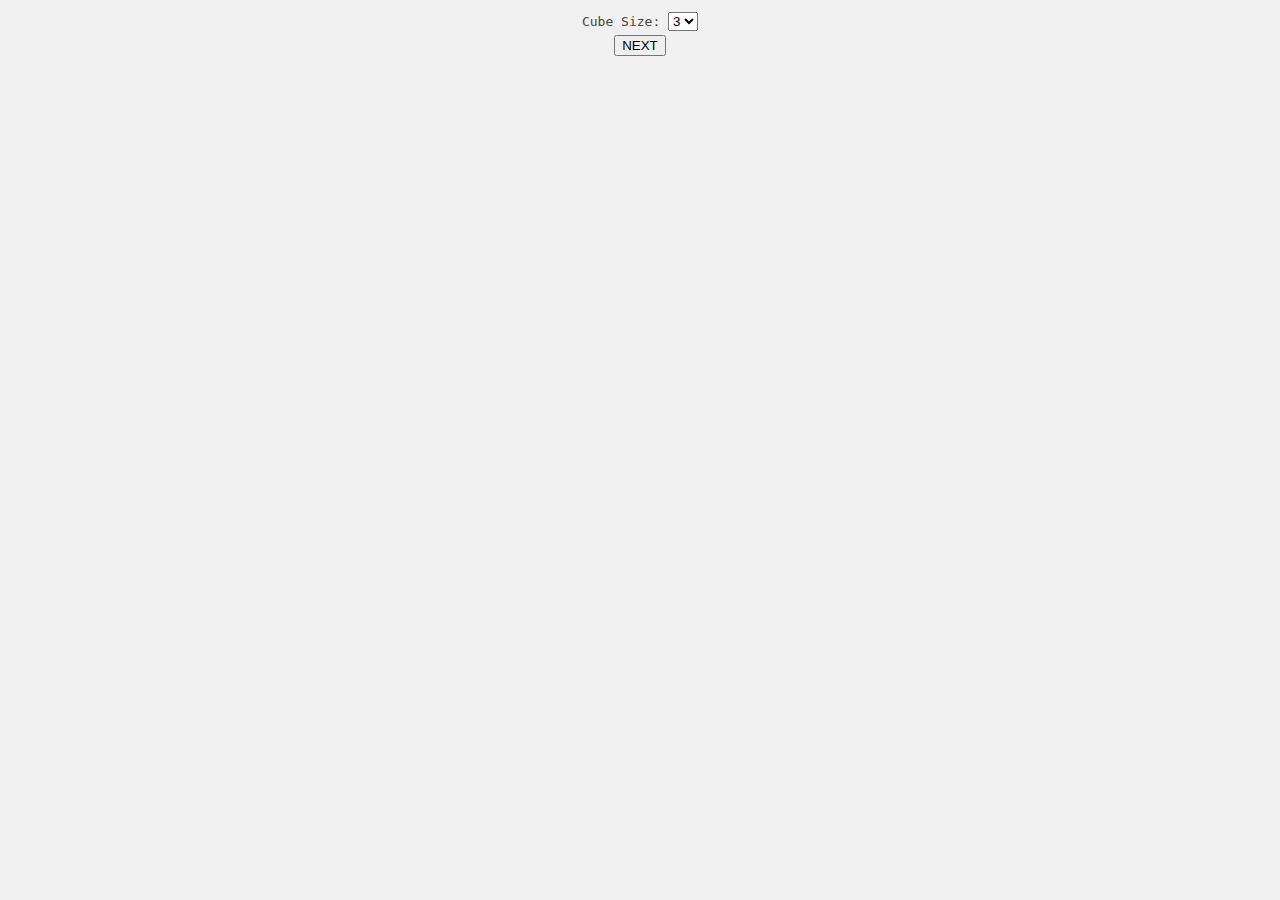
<file: index.html>
<!DOCTYPE html>
<html lang="en">
	<head>
		<title>Cube Tetris - ducbaovn</title>
		<meta charset="utf-8">
		<meta name="viewport" content="width=device-width, user-scalable=no, minimum-scale=1.0, maximum-scale=1.0">
		<link type="text/css" rel="stylesheet" href="main.css">
		<style>
			body {
				background-color: #f0f0f0;
				color: #444;
			}
			a {
				color: #08f;
			}
		</style>
	</head>
	<body>
		<div id="info">
      <label for="cubeSize">Cube Size:</label>
      <select id="cubeSize">
        <option value=3>3</option>
        <option value=4>4</option>
        <option value=5>5</option>
        <option value=6>6</option>
      </select><br>
      <button type="button" id="submitSize">Next</button>
    </div>
    <div id="input" style="display: none;">
      <select id="index">
          <option>Piece 1</option>
      </select>
      <button type="button" id="submit">Submit</button><br>
      <strong>click</strong>: add point, <strong>shift + click</strong>: remove point<br>
      <button type="button" id="finish">Solve</button><br>
    </div>
    <div id="loading" style="display: none;">
      <img src="images/loading-343-460469.png" style="width:30px;height:30px;">
    </div>
    <div id="solution" style="display: none;">
      <button type="button" id="back" style="margin-right: 50pt;">Back</button><button type="button" id="next">Next</button><br>
    </div>
		<script type="module">

			import * as THREE from './libs/three.module.js';
      import Point from './components/point.js';
      import Piece from './components/piece.js';
      import CubeTetris from './components/cube_tetris.js';

			var camera, scene, renderer;
			var plane;
			var mouse, raycaster, isShiftDown = false;

			var rollOverMesh, rollOverMaterial;

      var pieces = [];
      var pieceColor = Math.random() * 0xffffff;
      var objects = [];
      const indexSelect = document.getElementById("index");
      const cubeSizeSelect = document.getElementById("cubeSize");
      const inputBtn = document.getElementById("input");
      const submitSizeBtn = document.getElementById("submitSize");
      const infoDiv = document.getElementById("info");
      const inputDiv = document.getElementById("input");
      const loadingDiv = document.getElementById("loading");
      const solutionDiv = document.getElementById("solution");
      const submitBtn = document.getElementById("submit");
      const finishBtn = document.getElementById("finish");
      const backBtn = document.getElementById("back");
      const nextBtn = document.getElementById("next");
      var currentIndex = indexSelect.selectedIndex;
      var cubeSize = parseInt(cubeSizeSelect.value);

      inputDiv.style.display = 'none';
      loadingDiv.style.display = 'none';
      solutionDiv.style.display = 'none';
      submitSizeBtn.addEventListener("mousedown", function(e) {
        infoDiv.style.display = 'none';
        inputDiv.style.display = 'block';
        cubeSize = parseInt(cubeSizeSelect.value);
        init();
        render();
      });
      indexSelect.addEventListener("change", function() {
        const voxels = objects.splice(1)
        voxels.forEach(voxel => {
          scene.remove(voxel);
        })
        currentIndex = indexSelect.selectedIndex;
        const piece = pieces[currentIndex];
        if (piece != null) {
          pieceColor = piece.graphicColor;
          piece.points.forEach(point => {
            const voxel = point.toThree(pieces[currentIndex].graphicColor);
            scene.add(voxel);
            objects.push(voxel);
          })
          render();
        } else {
          pieceColor = Math.random() * 0xffffff;
        }
      });
			function init() {

				camera = new THREE.PerspectiveCamera( 45, window.innerWidth / window.innerHeight, 1, 10000 );
				camera.position.set( 500, 800, 1300 );
				camera.lookAt( 0, 0, 0 );

				scene = new THREE.Scene();
				scene.background = new THREE.Color( 0xf0f0f0 );

				// roll-over helpers

				var rollOverGeo = new THREE.BoxBufferGeometry( 50, 50, 50 );
				rollOverMaterial = new THREE.MeshBasicMaterial( { color: 0xff0000, opacity: 0.5, transparent: true } );
				rollOverMesh = new THREE.Mesh( rollOverGeo, rollOverMaterial );
				scene.add( rollOverMesh );

				// cubes

				// grid

				var gridHelper = new THREE.GridHelper( 1000, 20 );
				scene.add( gridHelper );

				//

				raycaster = new THREE.Raycaster();
				mouse = new THREE.Vector2();

				var geometry = new THREE.PlaneBufferGeometry( 1000, 1000 );
				geometry.rotateX( - Math.PI / 2 );

				plane = new THREE.Mesh( geometry, new THREE.MeshBasicMaterial( { visible: false } ) );
				scene.add( plane );

				objects.push( plane );

				// lights

				var ambientLight = new THREE.AmbientLight( 0x606060 );
				scene.add( ambientLight );

				var directionalLight = new THREE.DirectionalLight( 0xffffff );
				directionalLight.position.set( 1, 0.75, 0.5 ).normalize();
				scene.add( directionalLight );

				renderer = new THREE.WebGLRenderer( { antialias: true } );
				renderer.setPixelRatio( window.devicePixelRatio );
				renderer.setSize( window.innerWidth, window.innerHeight );
				document.body.appendChild( renderer.domElement );

				document.addEventListener( 'mousemove', onDocumentMouseMove, false );
				renderer.domElement.addEventListener( 'mousedown', onDocumentMouseDown, false );
				document.addEventListener( 'keydown', onDocumentKeyDown, false );
				document.addEventListener( 'keyup', onDocumentKeyUp, false );
        submitBtn.addEventListener("mousedown", onAddMouseDown, false);
        finishBtn.addEventListener("mousedown", onFinishMouseDown, false);

				//

				window.addEventListener( 'resize', onWindowResize, false );

			}

			function onWindowResize() {

				camera.aspect = window.innerWidth / window.innerHeight;
				camera.updateProjectionMatrix();

				renderer.setSize( window.innerWidth, window.innerHeight );

			}

			function onDocumentMouseMove( event ) {

				event.preventDefault();

				mouse.set( ( event.clientX / window.innerWidth ) * 2 - 1, - ( event.clientY / window.innerHeight ) * 2 + 1 );

				raycaster.setFromCamera( mouse, camera );

				var intersects = raycaster.intersectObjects( objects );

				if ( intersects.length > 0 ) {

					var intersect = intersects[ 0 ];

					rollOverMesh.position.copy( intersect.point ).add( intersect.face.normal );
					rollOverMesh.position.divideScalar( 50 ).floor().multiplyScalar( 50 ).addScalar( 25 );
          console.log((rollOverMesh.position.x - 25)/50, (rollOverMesh.position.y - 25)/50, (rollOverMesh.position.z - 25)/50);

				}

				render();

			}

			function onDocumentMouseDown( event ) {

				event.preventDefault();

				mouse.set( ( event.clientX / window.innerWidth ) * 2 - 1, - ( event.clientY / window.innerHeight ) * 2 + 1 );

				raycaster.setFromCamera( mouse, camera );

				var intersects = raycaster.intersectObjects( objects );

				if ( intersects.length > 0 ) {

					var intersect = intersects[ 0 ];

					// delete cube

					if ( isShiftDown ) {

						if ( intersect.object !== plane ) {

							scene.remove( intersect.object );

							objects.splice( objects.indexOf( intersect.object ), 1 );

						}

						// create cube

					} else {
            var cubeGeo = new THREE.BoxBufferGeometry( 50, 50, 50 );
				    var cubeMaterial = new THREE.MeshLambertMaterial( { color: pieceColor, map: new THREE.TextureLoader().load( './images/square-outline-textured.png' ) } );
						var voxel = new THREE.Mesh( cubeGeo, cubeMaterial );
						voxel.position.copy( intersect.point ).add( intersect.face.normal );
						voxel.position.divideScalar( 50 ).floor().multiplyScalar( 50 ).addScalar( 25 );
            scene.add( voxel );
            objects.push( voxel );
					}

					render();

				}

			}

			function onDocumentKeyDown( event ) {

				switch ( event.keyCode ) {

					case 16: isShiftDown = true; break;

				}

			}

			function onDocumentKeyUp( event ) {

				switch ( event.keyCode ) {

					case 16: isShiftDown = false; break;

				}

			}

      function onAddMouseDown(event) {
        const voxels = objects.splice(1)
        const points = []
        voxels.forEach(voxel => {
          scene.remove(voxel);
          points.push(Point.fromThree(voxel));
        })
        const isUpdate = pieces[currentIndex] != null
        pieces[currentIndex] = new Piece(points, pieceColor);
        if (!isUpdate) {
          const option = document.createElement("OPTION");
          option.text = "Piece " + (currentIndex + 2);
          indexSelect.options.add(option)
          pieceColor = Math.random() * 0xffffff;
          indexSelect.selectedIndex = ++currentIndex;
        }
        render();
      }

      function onFinishMouseDown(event) {
        inputDiv.style.display = 'none'
        loadingDiv.style.display = 'block'
        setTimeout(async () => {
          const cubeTetris = new CubeTetris(cubeSize, pieces);
          await cubeTetris.solve()
          loadingDiv.style.display = 'none'
          if (cubeTetris.solution.pieces.length === 0) {
            inputDiv.style.display = 'block';
            alert("No Solution")
          } else {
            solutionDiv.style.display = 'block';
            currentIndex = 0;
            const items = cubeTetris.solution.pieces.map(piece => piece.toThree())
            backBtn.addEventListener("mousedown", () => {
              if (currentIndex > 0) {
                scene.remove(items[currentIndex--]);
                render();
              }
            }, false);
            nextBtn.addEventListener("mousedown", () => {
              if (currentIndex < cubeTetris.solution.pieces.length - 1) {
                scene.add(items[++currentIndex])
                render();
              }
            }, false);
            scene.add(items[currentIndex])
            render();
          }
        }, 0)
      }

			function render() {

				renderer.render( scene, camera );

			}

		</script>
	</body>
</html>
</file>
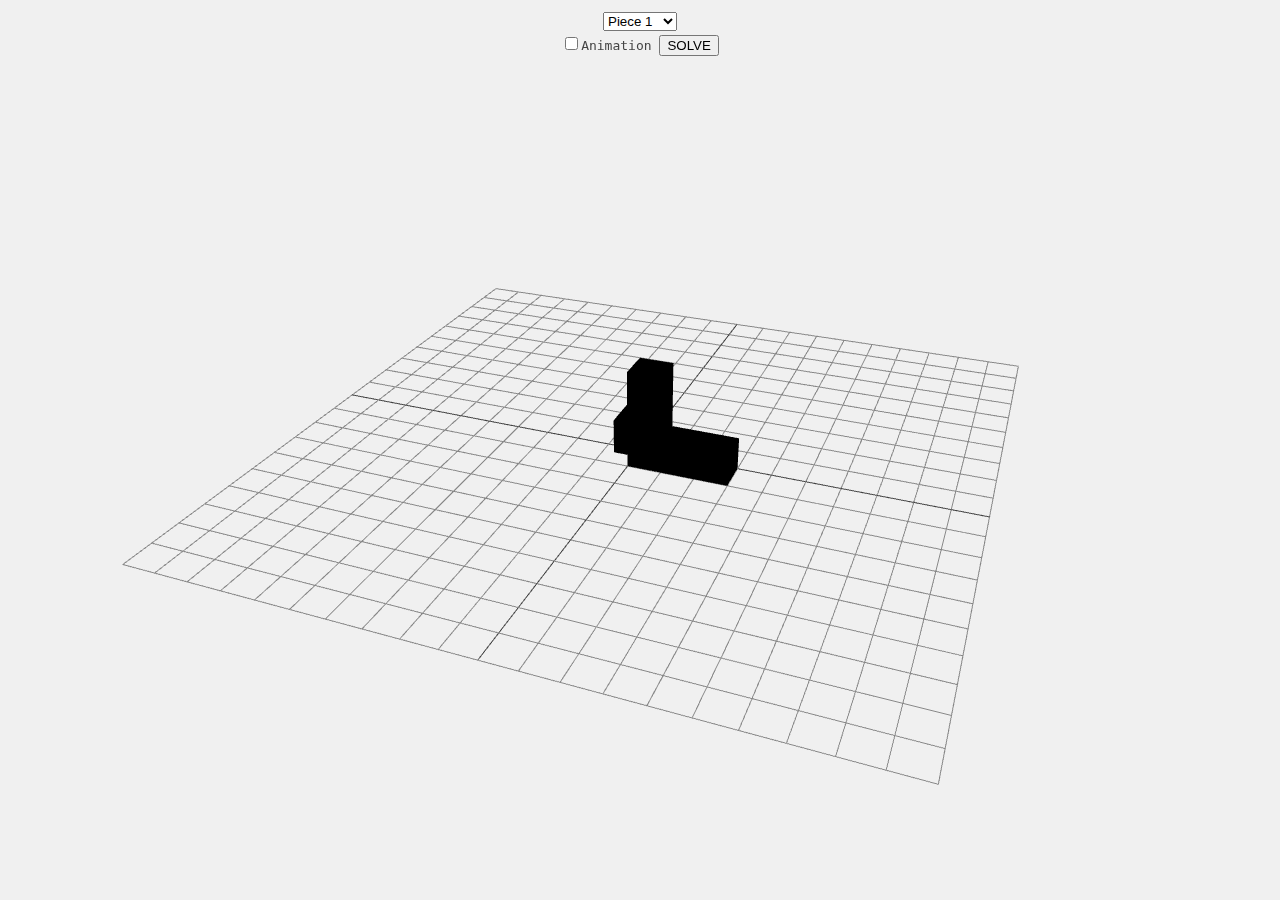
<file: example.html>
<!DOCTYPE html>
<html lang="en">
	<head>
		<title>Cube Tetris - ducbaovn</title>
		<meta charset="utf-8">
		<meta name="viewport" content="width=device-width, user-scalable=no, minimum-scale=1.0, maximum-scale=1.0">
		<link type="text/css" rel="stylesheet" href="main.css">
		<style>
			body {
				background-color: #f0f0f0;
				color: #444;
			}
			a {
				color: #08f;
			}
		</style>
	</head>
	<body>
		<div id="info">
      <select id="index">
        <option>Piece 1</option>
        <option>Piece 2</option>
        <option>Piece 3</option>
        <option>Piece 4</option>
        <option>Piece 5</option>
        <option>Piece 6</option>
        <option>Piece 7</option>
        <option>Piece 8</option>
        <option>Piece 9</option>
        <option>Piece 10</option>
      </select><br>
      <input type="checkbox" id="animation"><label for="animation">Animation</label>
      <button type="button" id="solve">Solve</button>
    </div>
    <div id="loading" style="display: none;">
      <img src="images/loading-343-460469.png" style="width:30px;height:30px;">
    </div>
    <div id="solution" style="display: none">
      <button type="button" id="back" style="margin-right: 50pt;">Back</button><button type="button" id="next">Next</button><br>
    </div>
		<script type="module">

			import * as THREE from './libs/three.module.js';
      import Point from './components/point.js';
      import Piece from './components/piece.js';
      import CubeTetris from './components/cube_tetris.js';

			var camera, scene, renderer;
			var plane;

      var pieces = [
        new Piece([
          new Point(0,0,0),
          new Point(1,0,0),
          new Point(2,0,0),
          new Point(0,1,0),
          new Point(0,2,0),
          new Point(0,1,1),
        ]),
        new Piece([
          new Point(0,0,0),
          new Point(1,0,0),
          new Point(2,0,0),
          new Point(0,0,1),
          new Point(0,0,2),
          new Point(2,0,1),
        ]),
        new Piece([
          new Point(0,0,0),
          new Point(1,0,0),
          new Point(2,0,0),
          new Point(1,1,0),
          new Point(1,2,0),
          new Point(2,2,0),
          new Point(0,0,1),
          new Point(2,0,1),
        ]),
        new Piece([
          new Point(0,0,0),
          new Point(1,0,0),
          new Point(2,0,0),
          new Point(0,0,1),
          new Point(2,1,0),
        ]),
        new Piece([
          new Point(0,0,0),
          new Point(1,0,0),
          new Point(0,1,0),
          new Point(0,1,1),
          new Point(1,1,1),
          new Point(0,2,1),
        ]),
        new Piece([
          new Point(0,0,0),
          new Point(1,0,0),
          new Point(2,0,0),
          new Point(0,1,0),
          new Point(0,2,0),
          new Point(2,0,1),
          new Point(2,1,1),
        ]),
        new Piece([
          new Point(0,0,0),
          new Point(0,1,0),
          new Point(0,2,0),
          new Point(0,0,1),
          new Point(1,0,1),
        ]),
        new Piece([
          new Point(0,0,0),
          new Point(1,0,0),
          new Point(1,0,1),
          new Point(1,1,0),
          new Point(2,1,0),
          new Point(1,2,0),
          new Point(1,2,1),
        ]),
        new Piece([
          new Point(0,0,0),
          new Point(1,0,0),
          new Point(0,1,0),
          new Point(0,2,0),
          new Point(1,2,0),
          new Point(2,2,0),
          new Point(2,3,0),
          new Point(0,0,1),
        ]),
        new Piece([
          new Point(0,0,0),
          new Point(0,1,0),
          new Point(1,0,0),
          new Point(0,-1,0),
          new Point(-1,0,0),
          new Point(0,0,1),
        ]),
      ];

      const infoDiv = document.getElementById("info");
      const indexSelect = document.getElementById("index");
      const animationCheckbox = document.getElementById("animation");
      const solveBtn = document.getElementById("solve");
      const loadingDiv = document.getElementById("loading");
      const solutionDiv = document.getElementById("solution");
      const backBtn = document.getElementById("back");
      const nextBtn = document.getElementById("next");
      var currentIndex = indexSelect.selectedIndex;
      indexSelect.addEventListener("change", onIndexSelectChange, false);

      loadingDiv.style.display = 'none';
      solutionDiv.style.display = 'none';
      solveBtn.addEventListener("mousedown", onSolveMouseDown, false);
      init()
      render()
			function init() {

				camera = new THREE.PerspectiveCamera( 45, window.innerWidth / window.innerHeight, 1, 10000 );
				camera.position.set( 500, 800, 1300 );
				camera.lookAt( 0, 0, 0 );

				scene = new THREE.Scene();
				scene.background = new THREE.Color( 0xf0f0f0 );

				// grid

				var gridHelper = new THREE.GridHelper( 1000, 20 );
				scene.add( gridHelper );

				var geometry = new THREE.PlaneBufferGeometry( 1000, 1000 );
				geometry.rotateX( - Math.PI / 2 );

				plane = new THREE.Mesh( geometry, new THREE.MeshBasicMaterial( { visible: false } ) );
				scene.add( plane );

				// lights

				var ambientLight = new THREE.AmbientLight( 0x606060 );
				scene.add( ambientLight );

				var directionalLight = new THREE.DirectionalLight( 0xffffff );
				directionalLight.position.set( 1, 0.75, 0.5 ).normalize();
        scene.add( directionalLight );
        
        currentIndex = indexSelect.selectedIndex;
        scene.add(pieces[currentIndex].toThree())

				renderer = new THREE.WebGLRenderer( { antialias: true } );
				renderer.setPixelRatio( window.devicePixelRatio );
				renderer.setSize( window.innerWidth, window.innerHeight );
        document.body.appendChild( renderer.domElement );
        document.addEventListener( 'mousemove', (event) => { render() }, false );
				//

				window.addEventListener( 'resize', onWindowResize, false );

			}

			function onWindowResize() {

				camera.aspect = window.innerWidth / window.innerHeight;
				camera.updateProjectionMatrix();

				renderer.setSize( window.innerWidth, window.innerHeight );

      }

      function resetScene() {
        scene.children.splice(4)
      }

      function onIndexSelectChange(event) {
        resetScene();
        currentIndex = indexSelect.selectedIndex;
        scene.add(pieces[currentIndex].toThree())

        render();
      }

      function onSolveMouseDown(event) {
        infoDiv.style.display = 'none'
        loadingDiv.style.display = 'block'
        resetScene();
        setTimeout(async () => {
          const cubeTetris = animationCheckbox.checked ? new CubeTetris(4, pieces, camera, scene, renderer) : new CubeTetris(4, pieces);
          await cubeTetris.solve()
          loadingDiv.style.display = 'none'
          if (cubeTetris.solution.pieces.length === 0) {
            infoDiv.style.display = 'block'
            alert("No Solution")
          } else {
            solutionDiv.style.display = 'block';
            currentIndex = 0;
            const items = cubeTetris.solution.pieces.map(piece => piece.toThree())
            backBtn.addEventListener("mousedown", () => {
              if (currentIndex > 0) {
                scene.remove(items[currentIndex--])
                render();
              }
            }, false);
            nextBtn.addEventListener("mousedown", () => {
              if (currentIndex < cubeTetris.solution.pieces.length - 1) {
                scene.add(items[++currentIndex])
                render();
              }
            }, false);
            scene.add(items[currentIndex])
            render();
          }
        }, 0)
      }

			function render() {

				renderer.render( scene, camera );

			}

		</script>
	</body>
</html>
</file>
<file: main.css>
body {
	margin: 0;
	background-color: #000;
	color: #fff;
	font-family: Monospace;
	font-size: 13px;
	line-height: 24px;
	overscroll-behavior: none;
}

a {
	color: #ff0;
	text-decoration: none;
}

a:hover {
	text-decoration: underline;
}

button {
	cursor: pointer;
	text-transform: uppercase;
}

canvas {
	display: block;
}

#info, #input, #solution, #loading {
	position: absolute;
	top: 0px;
	width: 100%;
	padding: 10px;
	box-sizing: border-box;
	text-align: center;
	-moz-user-select: none;
	-webkit-user-select: none;
	-ms-user-select: none;
	user-select: none;
	pointer-events: none;
	z-index: 1; /* TODO Solve this in HTML */
}

a, button, input, select {
	pointer-events: auto;
}

.dg.ac {
	-moz-user-select: none;
	-webkit-user-select: none;
	-ms-user-select: none;
	user-select: none;
	z-index: 2 !important; /* TODO Solve this in HTML */
}

#overlay {
	position: absolute;
	z-index: 2;
	top: 0;
	left: 0;
	width: 100%;
	height: 100%;
	display: flex;
	align-items: center;
	justify-content: center;
	background: rgba(0,0,0,0.7);
}

	#overlay button {
		background: #ffffff;
		border: 0;
		color: #000000;
		padding: 16px 20px;
		text-transform: uppercase;
		cursor: pointer;
	}

#notSupported {
	width: 50%;
	margin: auto;
	background-color: #f00;
	margin-top: 20px;
	padding: 10px;
}
</file>
